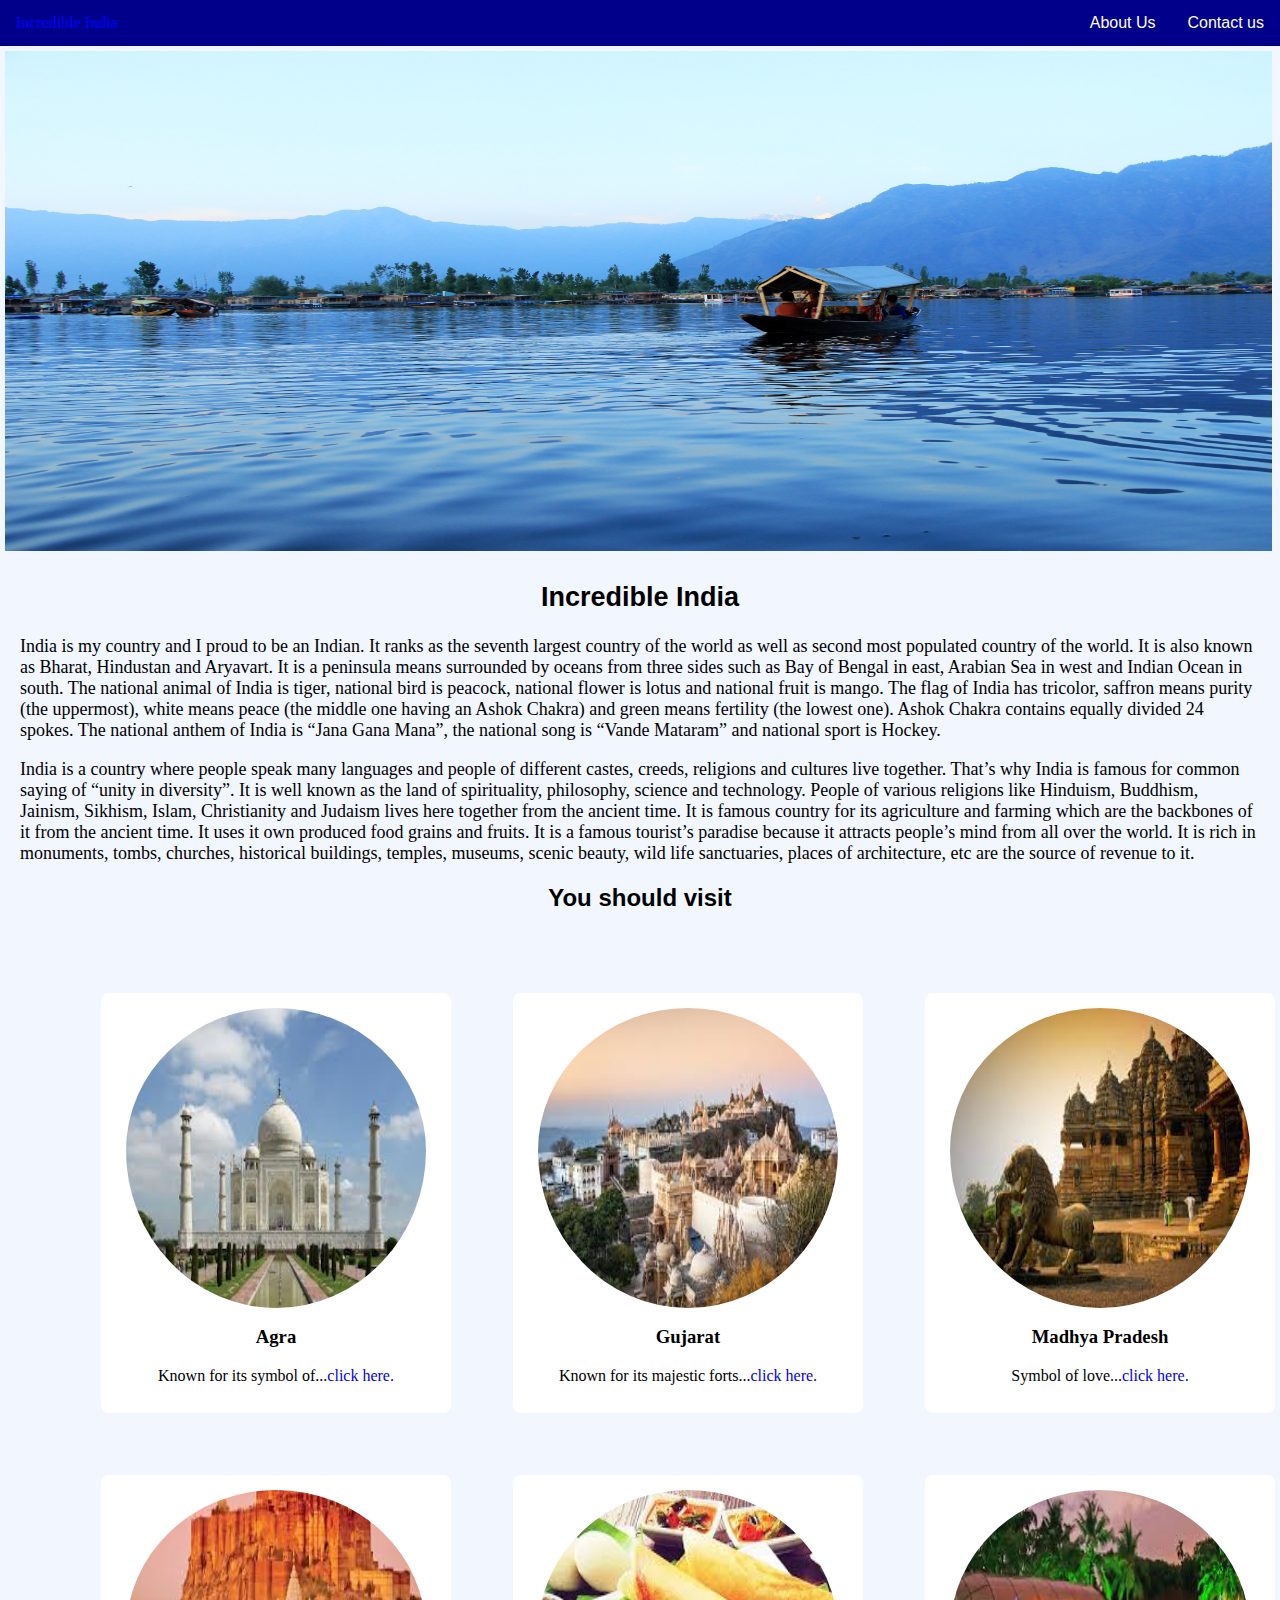
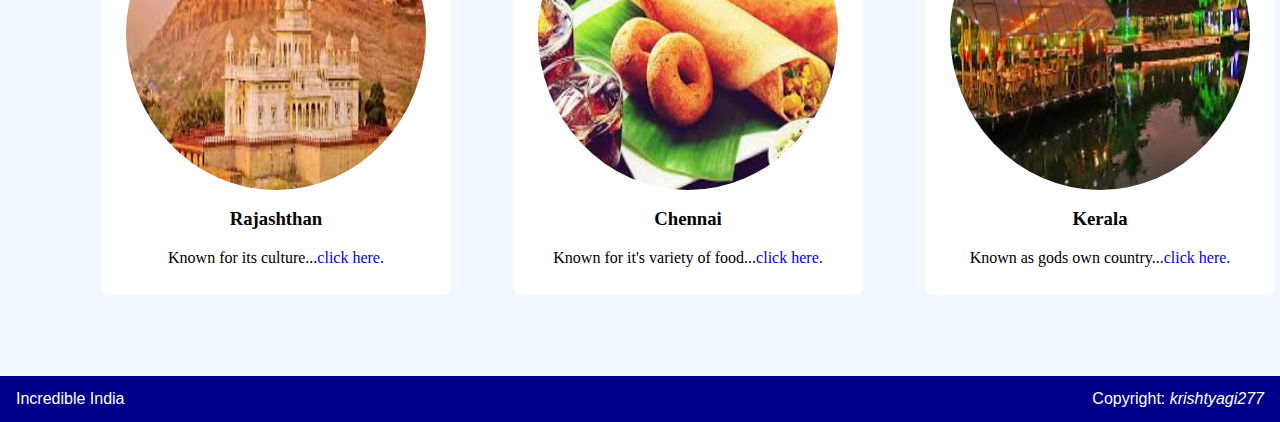
<file: index.html>
<!DOCTYPE html>
<html>

<head>
    <title>Incredible India</title>
    <link rel="stylesheet" type="text/css" href="style.css">
</head>

<body>
    <!--top nav bar having three option home, about us, contact us-->
    <div class="topnav">
        <a href="index.html">Incredible India</a>
        <div class="right">
            <a href="contact_us.html">Contact us</a>
            <a href="aboutus.html">About Us</a>
        </div>
    </div>

    <!--top banner-->
    <div class="banner">
        <a href="assests/amit-jain-hcRK-x_H21g-unsplash.jpg" download>
            <img src="assests/amit-jain-hcRK-x_H21g-unsplash.jpg" alt="Incredible India" /></a>
        <div class="banner_text">
            <h2 align="center" style="font-family:'Comic Sans MS', cursive, sans-serif;">Incredible India</h2>
            <p> India is my country and I proud to be an Indian. It ranks as the seventh largest
                country of the world as well as second most populated country of the world. It is also known as Bharat,
                Hindustan and Aryavart. It is a peninsula means surrounded by oceans from three sides such as Bay of
                Bengal
                in east, Arabian Sea in west and Indian Ocean in south. The national animal of India is tiger, national
                bird
                is peacock, national flower is lotus and national fruit is mango. The flag of India has tricolor,
                saffron
                means purity (the uppermost), white means peace (the middle one having an Ashok Chakra) and green means
                fertility (the lowest one). Ashok Chakra contains equally divided 24 spokes. The national anthem of
                India is
                “Jana Gana Mana”, the national song is “Vande Mataram” and national sport is Hockey.</p>
            <p>India is a country where people speak many languages and people of different castes, creeds, religions
                and cultures live together. That’s why India is famous for common saying of “unity in diversity”. It is
                well known as the land of spirituality, philosophy, science and technology. People of various religions
                like Hinduism, Buddhism, Jainism, Sikhism, Islam, Christianity and Judaism lives here together from the
                ancient time. It is famous country for its agriculture and farming which are the backbones of it from
                the ancient time. It uses it own produced food grains and fruits. It is a famous tourist’s paradise
                because it attracts people’s mind from all over the world. It is rich in monuments, tombs, churches,
                historical buildings, temples, museums, scenic beauty, wild life sanctuaries, places of architecture,
                etc are the source of revenue to it.</p>
        </div>

    </div>
    <!--my trip title-->
    <h2 align="center" style="font-family:'Comic Sans MS', cursive, sans-serif;">You should visit</h2>
    <!--tabular images grid-->
    <table class="table">
        <!--first row-->
        <tr>
            <td>
                <div class="table_img">
                    <img src="assests/tajmahal3.jpg" alt="Tajmahal_Night_View" width="300" height="300" />
                    <h3>Agra</h3>
                    <div class="img_info">Known for its symbol of...<a href="detailsAgra.html">click here.</a></div>
                </div>
            </td>
            <td>
                <div class="table_img">
                    <img src="assests/gujrat1.jpg" alt="Gujarat" width="300" height="300" />
                    <h3>Gujarat</h3>
                    <div class="img_info">Known for its majestic forts...<a href="detailsGujarat.html">click here.</a>
                    </div>
                </div>
            </td>
            <td>
                <div class="table_img">
                    <img src="assests/Madhya_pradesh.jpg" alt="Madhya_pradesh" width="300" height="300" />
                    <h3>Madhya Pradesh</h3>
                    <div class="img_info">Symbol of love...<a href="detailsMP.html">click here.</a></div>
                </div>
            </td>
        </tr>
        <!--/first row end-->
        <!--second row -->
        <tr>
            <td>
                <div class="table_img">
                    <img src="assests/rajashthan.jpg" alt="rajashthan" width="300" height="300" />
                    <h3>Rajashthan</h3>
                    <div class="img_info">Known for its culture...<a href="#">click here.</a></div>
                </div>
            </td>
            <td>
                <div class="table_img">
                    <img src="assests/chennaiFood.jpg" alt="chennai_food" width="300" height="300" />
                    <h3>Chennai</h3>
                    <div class="img_info">Known for it's variety of food...<a href="#">click here.</a></div>
                </div>
            </td>
            <td>
                <div class="table_img">
                    <img src="assests/keral.jpg" alt="kerala" width="300" height="300" />
                    <h3>Kerala</h3>
                    <div class="img_info">Known as gods own country...<a href="#">click here.</a></div>
                </div>
            </td>
        </tr>
        <!--second row end-->
    </table>

    <!--footer-->

    <div class="footer">
        <a href="index.html">Incredible India</a>
        <div class="right">
            Copyright: <i>krishtyagi277</i>
        </div>
    </div>
</body>

</html>
</file>
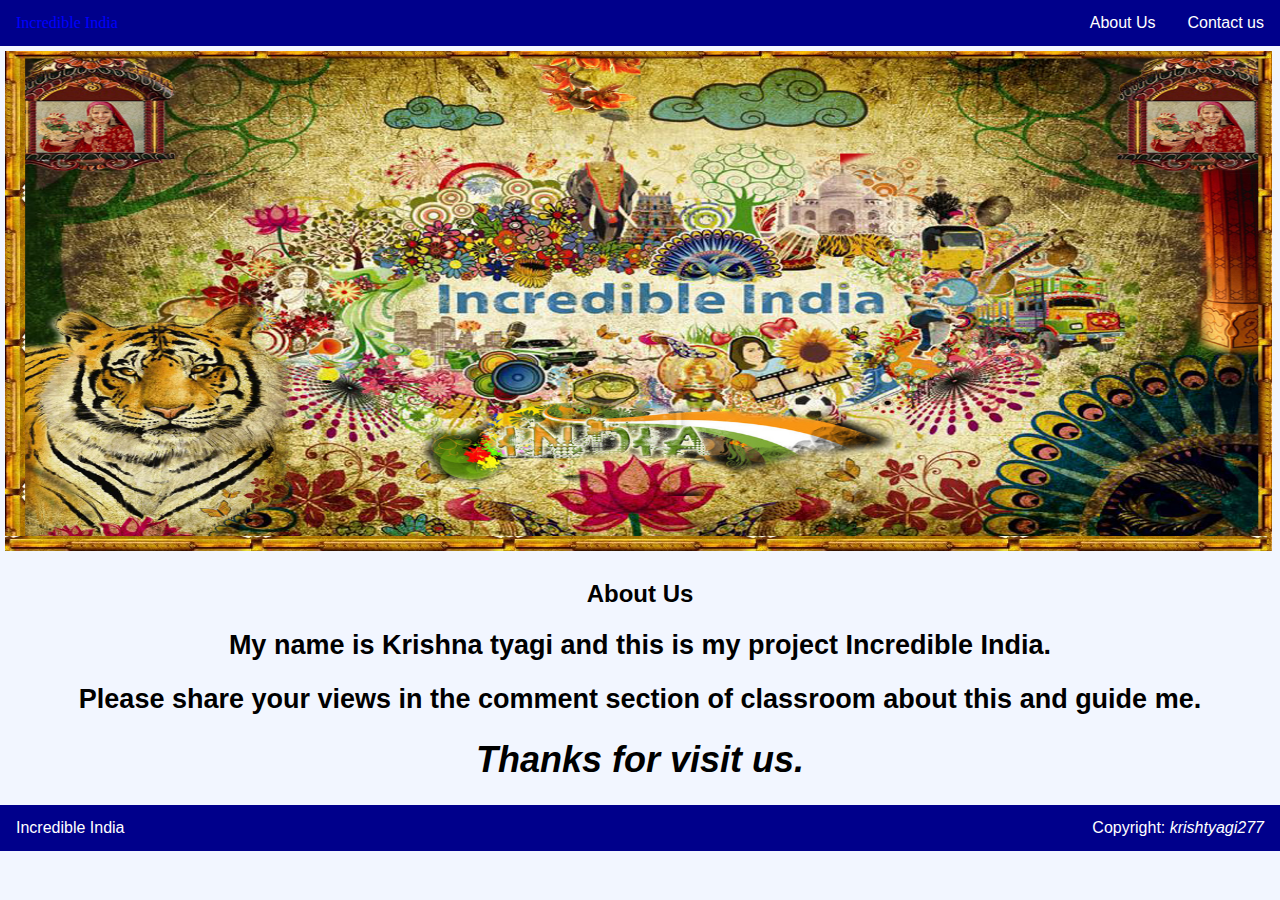
<file: aboutus.html>
<!DOCTYPE html>
<html>

<head>
    <title>Incredible India</title>
    <link rel="stylesheet" type="text/css" href="style.css">
</head>

<body>
    <!--top nav bar having three option home, about us, contact us-->
    <div class="topnav">
        <a href="index.html">Incredible India</a>
        <div class="right">
            <a href="contact_us.html">Contact us</a>
            <a href="aboutus.html">About Us</a>
        </div>
    </div>

    <!--top banner-->
    <div class="banner">
        <a href="assests/incredibleIndia.jpg" download></a><img src="assests/incredibleIndia.jpg"
            alt="Incredible India Wallpapers" /></a>

        <!--location title-->
        <h2 align="center" style="font-family:'Comic Sans MS', cursive, sans-serif;">About Us</h2>
        <!--banner text-->
        <div class="banner_text">
            <h2 align="center" style="font-family:'Comic Sans MS', cursive, sans-serif;"> My name is <b>Krishna
                    tyagi</b> and this is my project Incredible India. </h2>
            <h2 align="center" style="font-family:'Comic Sans MS', cursive, sans-serif;"> Please share your views in the
                comment section of classroom about this and guide me. </h2>
            <h1 align="center" style="font-family:'Comic Sans MS', cursive, sans-serif;"><i>Thanks for visit us.</i>
            </h1>
        </div>

    </div>

    <!--footer-->
    <div class="footer">
        <a href="index.html">Incredible India</a>
        <div class="right">
            Copyright: <i>krishtyagi277</i>
        </div>
    </div>

</body>

</html>
</file>
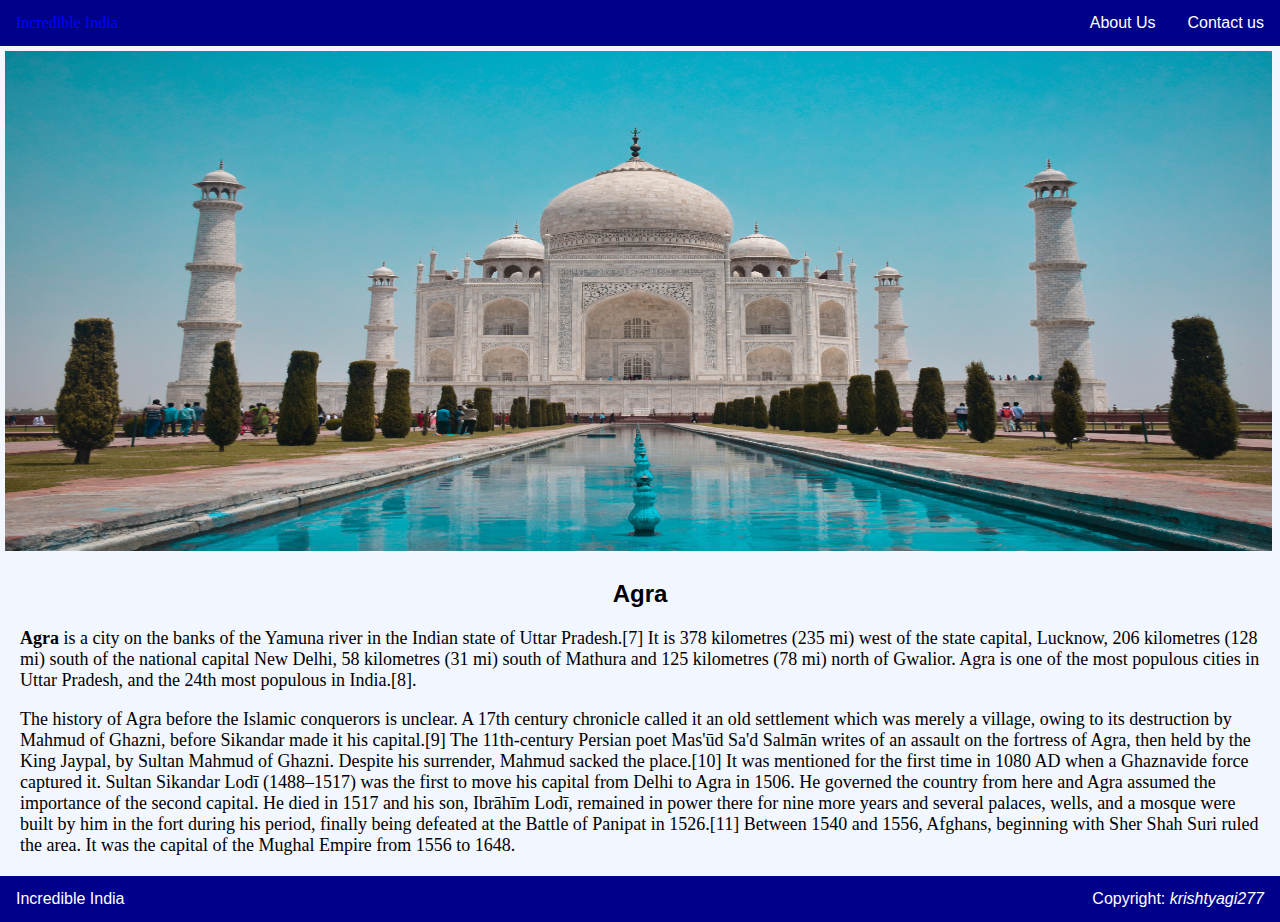
<file: detailsAgra.html>
<!DOCTYPE html>
<html>

<head>
    <title>Incredible India</title>
    <link rel="stylesheet" type="text/css" href="style.css">
</head>

<body>
    <!--top nav bar having three option home, about us, contact us-->
    <div class="topnav">
        <a href="index.html">Incredible India</a>
        <div class="right">
            <a href="contact_us.html">Contact us</a>
            <a href="aboutus.html">About Us</a>
        </div>
    </div>

    <!--top banner-->
    <div class="banner">
        <a href="assests/jovyn-chamb-iWMfiInivp4-unsplash.jpg" download>
            <img src="assests/jovyn-chamb-iWMfiInivp4-unsplash.jpg" alt="tajmahal" /></a>
        <!--location title-->
        <h2 align="center" style="font-family:'Comic Sans MS', cursive, sans-serif;">Agra</h2>
        <!--banner text-->
        <div class="banner_text">
            <p><b>Agra</b> is a city on the banks of the Yamuna river in the Indian state
                of Uttar Pradesh.[7] It is 378 kilometres (235 mi) west of the state capital, Lucknow, 206 kilometres
                (128 mi) south of the national capital New Delhi, 58 kilometres (31 mi) south of Mathura and 125
                kilometres (78 mi) north of Gwalior. Agra is one of the most populous cities in Uttar Pradesh, and the
                24th most populous in India.[8].</p>
            <p>The history of Agra before the Islamic conquerors is unclear. A 17th century chronicle called it an old
                settlement which was merely a village, owing to its destruction by Mahmud of Ghazni, before Sikandar
                made it his capital.[9] The 11th-century Persian poet Mas'ūd Sa'd Salmān writes of an assault on the
                fortress of Agra, then held by the King Jaypal, by Sultan Mahmud of Ghazni. Despite his surrender,
                Mahmud sacked the place.[10] It was mentioned for the first time in 1080 AD when a Ghaznavide force
                captured it. Sultan Sikandar Lodī (1488–1517) was the first to move his capital from Delhi to Agra in
                1506. He governed the country from here and Agra assumed the importance of the second capital. He died
                in 1517 and his son, Ibrāhīm Lodī, remained in power there for nine more years and several palaces,
                wells, and a mosque were built by him in the fort during his period, finally being defeated at the
                Battle of Panipat in 1526.[11] Between 1540 and 1556, Afghans, beginning with Sher Shah Suri ruled the
                area. It was the capital of the Mughal Empire from 1556 to 1648.</p>
        </div>

    </div>

    <!--footer-->
    <div class="footer">
        <a href="index.html">Incredible India</a>
        <div class="right">
            Copyright: <i>krishtyagi277</i>
        </div>
    </div>

</body>

</html>
</file>
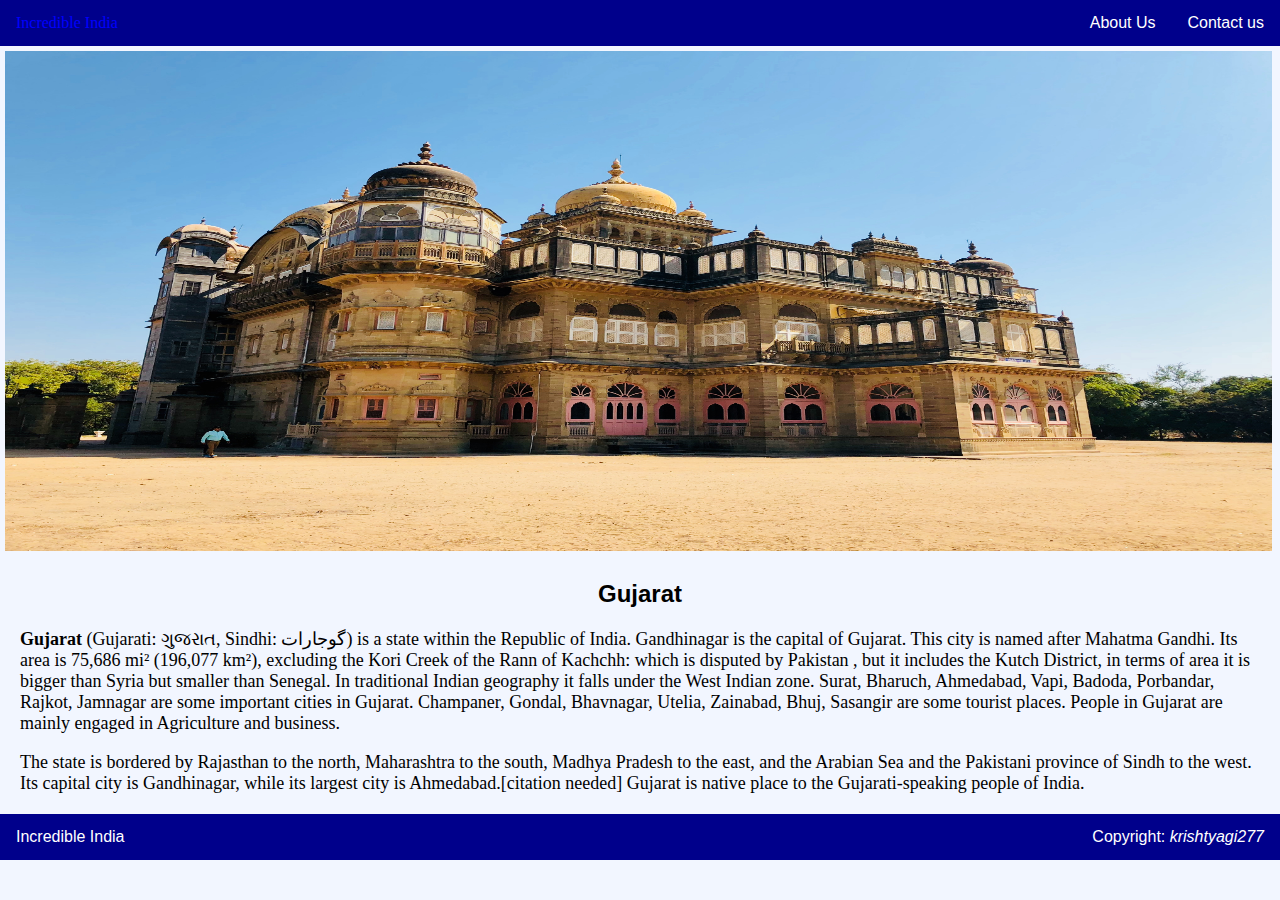
<file: detailsGujarat.html>
<!DOCTYPE html>
<html>

<head>
    <title>Incredible India</title>
    <link rel="stylesheet" type="text/css" href="style.css">
</head>

<body>
    <!--top nav bar having three option home, about us, contact us-->
    <div class="topnav">
        <a href="index.html">Incredible India</a>
        <div class="right">
            <a href="contact_us.html">Contact us</a>
            <a href="aboutus.html">About Us</a>
        </div>
    </div>

    <!--top banner-->
    <div class="banner">
        <a href="assests/gujaratBanner.jpg" download>
            <img src="assests/gujaratBanner.jpg" alt="gujarat" /></a>
        <!--location title-->
        <h2 align="center" style="font-family:'Comic Sans MS', cursive, sans-serif;">Gujarat</h2>
        <!--banner text-->
        <div class="banner_text">
            <p><b>Gujarat</b> (Gujarati: ગુજરાત, Sindhi: گوجارات‎) is a state within the Republic of India. Gandhinagar
                is the
                capital of Gujarat. This city is named after Mahatma Gandhi. Its area is 75,686 mi² (196,077 km²),
                excluding the Kori Creek of the Rann of Kachchh: which is disputed by Pakistan , but it includes the
                Kutch District, in terms of area it is bigger than Syria but smaller than Senegal. In traditional Indian
                geography it falls under the West Indian zone. Surat, Bharuch, Ahmedabad, Vapi, Badoda, Porbandar,
                Rajkot, Jamnagar are some important cities in Gujarat. Champaner, Gondal, Bhavnagar, Utelia, Zainabad,
                Bhuj, Sasangir are some tourist places. People in Gujarat are mainly engaged in Agriculture and
                business.</p>
            <p>The state is bordered by Rajasthan to the north, Maharashtra to the south, Madhya Pradesh to the east,
                and the Arabian Sea and the Pakistani province of Sindh to the west. Its capital city is Gandhinagar,
                while its largest city is Ahmedabad.[citation needed] Gujarat is native place to the Gujarati-speaking
                people of India.</p>
        </div>

    </div>
 <!--footer-->
 <div class="footer">
        <a href="index.html">Incredible India</a>
        <div class="right">
            Copyright: <i>krishtyagi277</i>
        </div>
    </div>


</body>

</html>
</file>
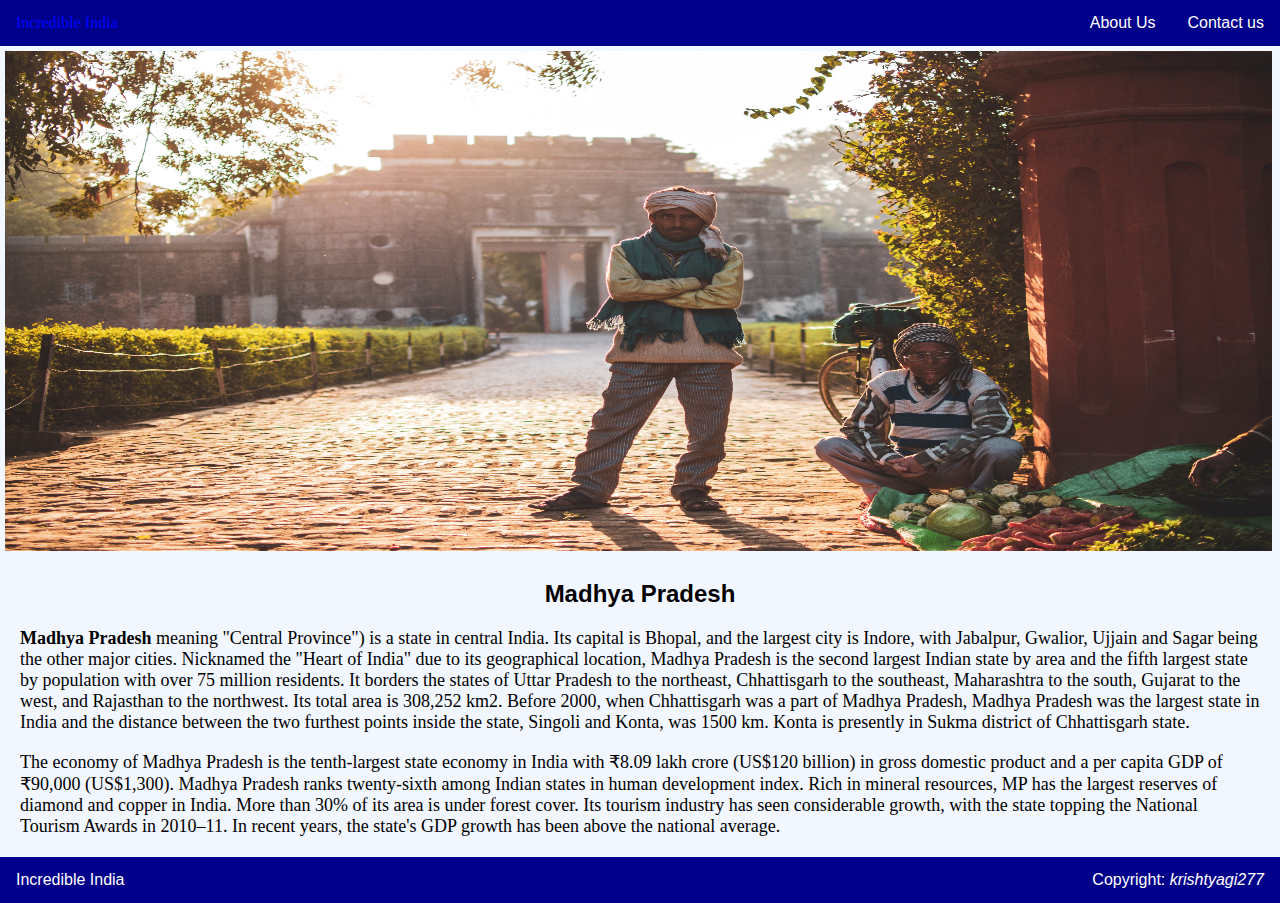
<file: detailsMP.html>
<!DOCTYPE html>
<html>

<head>
    <title>Incredible India</title>
    <link rel="stylesheet" type="text/css" href="style.css">
</head>

<body>
    <!--top nav bar having three option home, about us, contact us-->
    <div class="topnav">
        <a href="index.html">Incredible India</a>
        <div class="right">
            <a href="contact_us.html">Contact us</a>
            <a href="aboutus.html">About Us</a>
        </div>
    </div>

    <!--top banner-->
    <div class="banner">
        <a href="assests/MPbanner.jpg" download>
            <img src="assests/MPbanner.jpg" alt="Madhya Pradesh" /></a>
        <!--location title-->
        <h2 align="center" style="font-family:'Comic Sans MS', cursive, sans-serif;">Madhya Pradesh</h2>
        <!--banner text-->
        <div class="banner_text">
            <p><b>Madhya Pradesh</b> meaning
                "Central Province") is a state in central India. Its capital is Bhopal, and the largest city is Indore,
                with Jabalpur, Gwalior, Ujjain and Sagar being the other major cities. Nicknamed the "Heart of India"
                due to its geographical location, Madhya Pradesh is the second largest Indian state by area and the
                fifth largest state by population with over 75 million residents. It borders the states of Uttar Pradesh
                to the northeast, Chhattisgarh to the southeast, Maharashtra to the south, Gujarat to the west, and
                Rajasthan to the northwest. Its total area is 308,252 km2. Before 2000, when Chhattisgarh was a part of
                Madhya Pradesh, Madhya Pradesh was the largest state in India and the distance between the two furthest
                points inside the state, Singoli and Konta, was 1500 km. Konta is presently in Sukma district of
                Chhattisgarh state.</p>
            <p>The economy of Madhya Pradesh is the tenth-largest state economy in India with ₹8.09 lakh crore (US$120
                billion) in gross domestic product and a per capita GDP of ₹90,000 (US$1,300). Madhya Pradesh ranks
                twenty-sixth among Indian states in human development index. Rich in mineral resources, MP has the
                largest reserves of diamond and copper in India. More than 30% of its area is under forest cover. Its
                tourism industry has seen considerable growth, with the state topping the National Tourism Awards in
                2010–11. In recent years, the state's GDP growth has been above the national average.</p>
        </div>

    </div>
    <!--footer-->
    <div class="footer">
        <a href="index.html">Incredible India</a>
        <div class="right">
            Copyright: <i>krishtyagi277</i>
        </div>
    </div>


</body>

</html>
</file>
<file: style.css>
body{
margin: 0;
background-color: #f2f6ff;
}
/*-----------topnav css-------------------*/
.topnav{
overflow: hidden;
background: darkblue;
}

.topnav a{
float: left;
text-align: center;
color: white;
padding: 14px 16px;
text-decoration: none;
font-size: 16px;
font-family: "Comic Sans MS", cursive, sans-serif;
}

.topnav a:hover{
background-color: transparent;
color: blue;
font-family: 'Lucida Sans';
text-decoration: none;
}
.topnav .right a{
  float: right;
  text-align: center;
  color: white;
  padding: 14px 16px;
  text-decoration: none;
  font-size: 16px;
  font-family: "Comic Sans MS", cursive, sans-serif;
  }
  .topnav .right a:hover{
      background-color: transparent;
      color: blue;
      font-family: 'Lucida Sans';
      }
/*-----------banner css-------------------*/
.banner .banner_text{
margin:20px;
font-family: 'Times New Roman', Times, serif;
font-size: 18px;
}

.banner img{
border: 0px solid #ddd;
padding: 5px;
width: 99%;
height: 500px;
}
/*-----------table css-------------------*/
.table{
margin-left:40px;
margin-bottom:20px;  
border-collapse: separate;
border-spacing: 60px; 
}

.table_img{
background-color: white;
width:350px;
height:420px;
border-radius: 8px;
}

.table_img img{
border-radius: 50%;
display: block;
padding-top: 15px;
margin-left: auto;
margin-right: auto;

}

.table_img:hover{
box-shadow: -5px 5px 32px 5px #B2CECF;

}
.table_img h3{
text-align: center;
}

.table_img .img_info{
text-align: center;
}
.table_img .img_info a{
text-decoration: none;   
}

/*---------------- contact us page css----------------------------*/
.form_block{
  display:block;
  margin-left: auto;
  margin-right: auto;
  width: 500px;
  margin-top:50px;
  margin-bottom:94px;
  text-align:center;
  box-shadow: -2px 2px 22px 2px #B2CECF;
  height:450px;
  background-color:white;
  border-radius:16px;
}
#register{
  padding-top:40px;
  padding-bottom:10px;
  font-style: bold;
}
.logo-section{
  background-color:#f2f6ff;

}

.logo{
  height:60px;
  padding:20px;
}

.form-control{  
  width:40px;
  border: 0;
  box-shadow: none;
  border-bottom:1px solid lightgrey;
  border-radius: 0px;
}
.form-group{
  padding-left:30px;
  padding-right:30px;

}
.form{
  padding-top:30px;
}

.btn{
  border-radius: 0px;
  width:100px;
}
/*---------------------- footer----------------------------------*/
.footer{
  overflow: hidden;
  background: darkblue;
  
  }
  
  .footer a{
  float: left;
  text-align: center;
  color: white;
  padding: 14px 16px;
  text-decoration: none;
  font-size: 16px;
  font-family: "Comic Sans MS", cursive, sans-serif;
  }
  
  .footer a:hover{
  background-color: transparent;
  color: blue;
  font-family: 'Lucida Sans';
  }
  .footer .right{
    float: right;
    text-align: center;
    color: white;
    padding: 14px 16px;
    text-decoration: none;
    font-size: 16px;
    font-family: "Comic Sans MS", cursive, sans-serif;
  }
</file>
